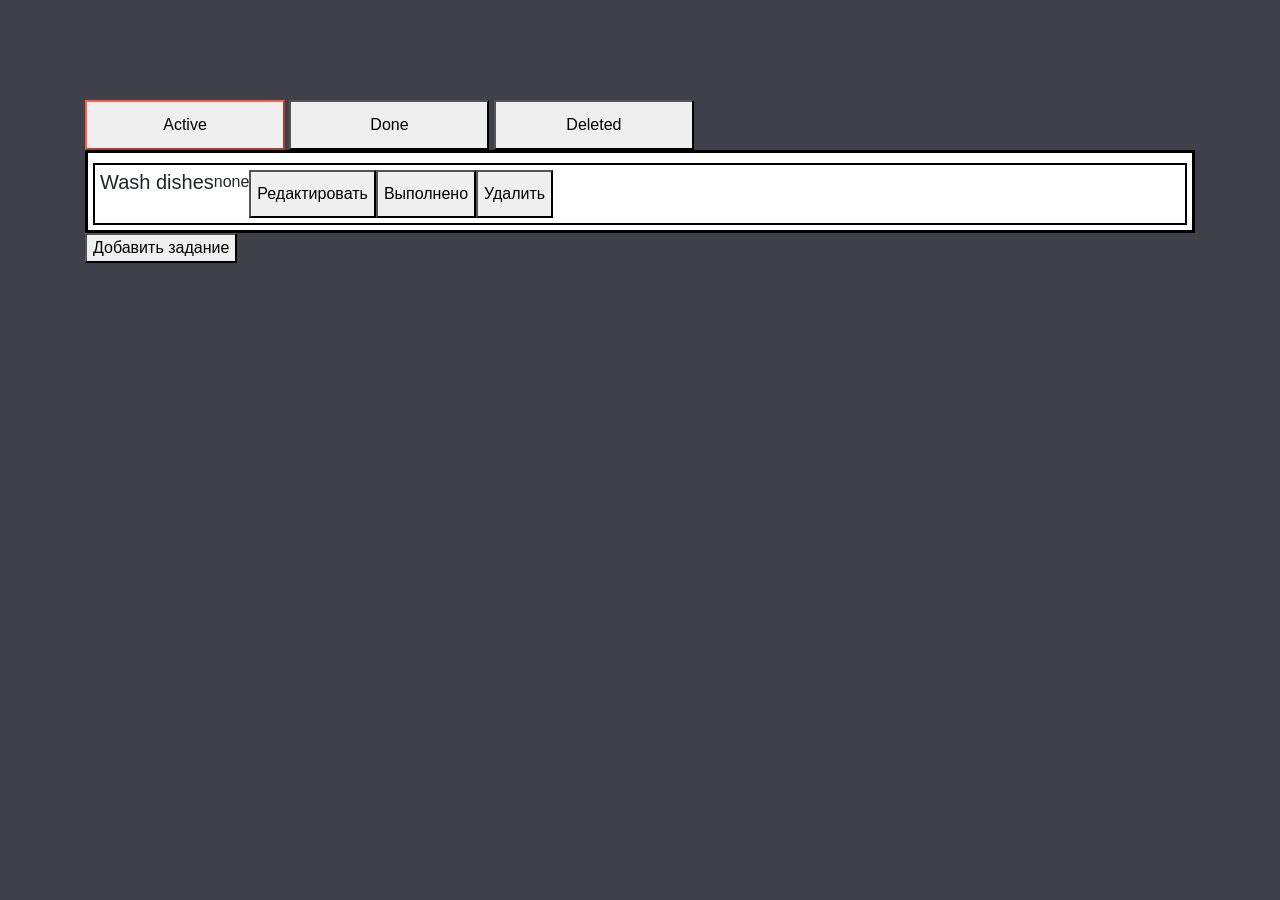
<file: TMS_TODOLIST/index.html>
<!doctype html>
<html lang="en">

<head>
    <!-- Required meta tags -->
    <meta charset="utf-8">
    <meta name="viewport" content="width=device-width, initial-scale=1, shrink-to-fit=no">

    <!-- Bootstrap CSS -->
    <link rel="stylesheet" href="https://stackpath.bootstrapcdn.com/bootstrap/4.3.1/css/bootstrap.min.css" integrity="sha384-ggOyR0iXCbMQv3Xipma34MD+dH/1fQ784/j6cY/iJTQUOhcWr7x9JvoRxT2MZw1T" crossorigin="anonymous">
    <link rel="stylesheet" href="scripts\index.js">
    <link rel="stylesheet" href="styles.css">
    <script src="http://ajax.googleapis.com/ajax/libs/jquery/1.7.1/jquery.min.js" type="text/javascript"></script>

    <title>TODO List</title>
</head>

<body>


    <div id="testimonials" class="testimonials">
        <div class="container">

            <div class="chooseTab">
                <button class="tablink firstTab" id="defaultOpenTest">  Active</button>
                <button class="tablink secondTab"> Done </button>
                <button class="tablink thirdTab">Deleted</button>

            </div>
            <div id="FirstTab" class="testimonials_tab">

            </div>
            <div id="SecondTab" class="testimonials_tab">

            </div>
            <div id="ThirdTab" class="testimonials_tab">


            </div>

            <div> <button class="addTask" id="myBtn"> Добавить задание</button> </div>
            <div id="myModal" class="modal">
                <div class="modal-content">


                    <fieldset>
                        <legend>Добавить</legend>
                        <p><label>Задание  </label><input type="text" id="firstNameAdd"></p>
                        <p><label>Описание (необязательно)</label><input type="text" id="lastNameAdd"></p>
                        <!-- <p><label>Важность</label><input type="text" id="ageAdd"></p> -->
                    </fieldset>

                    <input type="submit" value="Отправить" id="sendPerson">
                    <button class="cancel" id="dontsendPerson">Отмена</button>
                </div>

            </div>
            <div id="myChanges" class="modal">
                <div class="modal-content">


                    <fieldset>
                        <legend>Редактировать</legend>
                        <p><label>Задание  </label><input type="text" id="firstNameChange" value=""></p>
                        <p><label>Описание </label><input type="text" id="lastNameChange" value=""></p>
                        <!-- <p><label>Важность</label><input type="text" id="ageAdd"></p> -->
                    </fieldset>

                    <input type="submit" value="Изменить" id="changePerson">
                    <button class="cancel" id="dontsendPerson">Отмена</button>
                </div>

            </div>
        </div>

    </div>

    <script src="scripts\index.js"></script>




    <script src="https://code.jquery.com/jquery-3.3.1.slim.min.js" integrity="sha384-q8i/X+965DzO0rT7abK41JStQIAqVgRVzpbzo5smXKp4YfRvH+8abtTE1Pi6jizo" crossorigin="anonymous"></script>
    <script src="https://cdnjs.cloudflare.com/ajax/libs/popper.js/1.14.7/umd/popper.min.js" integrity="sha384-UO2eT0CpHqdSJQ6hJty5KVphtPhzWj9WO1clHTMGa3JDZwrnQq4sF86dIHNDz0W1" crossorigin="anonymous"></script>
    <script src="https://stackpath.bootstrapcdn.com/bootstrap/4.3.1/js/bootstrap.min.js" integrity="sha384-JjSmVgyd0p3pXB1rRibZUAYoIIy6OrQ6VrjIEaFf/nJGzIxFDsf4x0xIM+B07jRM" crossorigin="anonymous"></script>

</body>

</html>
</file>
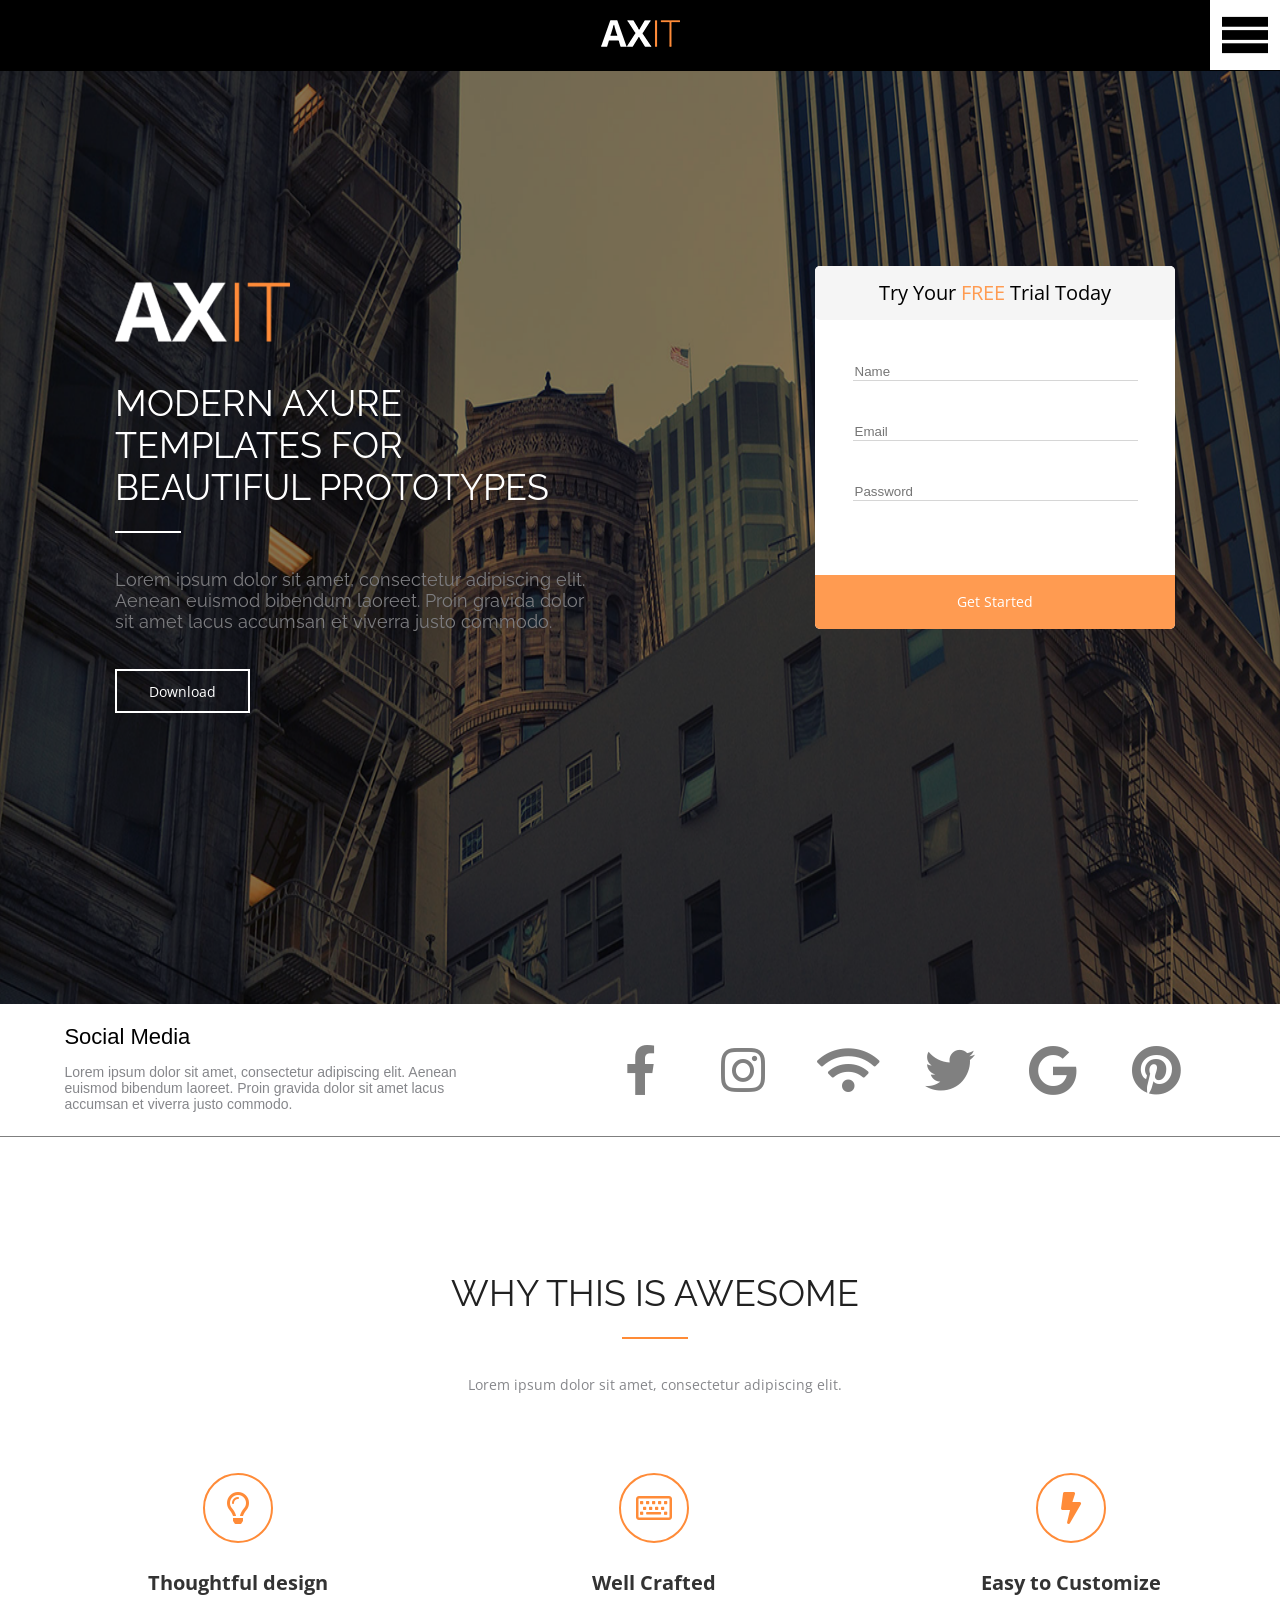
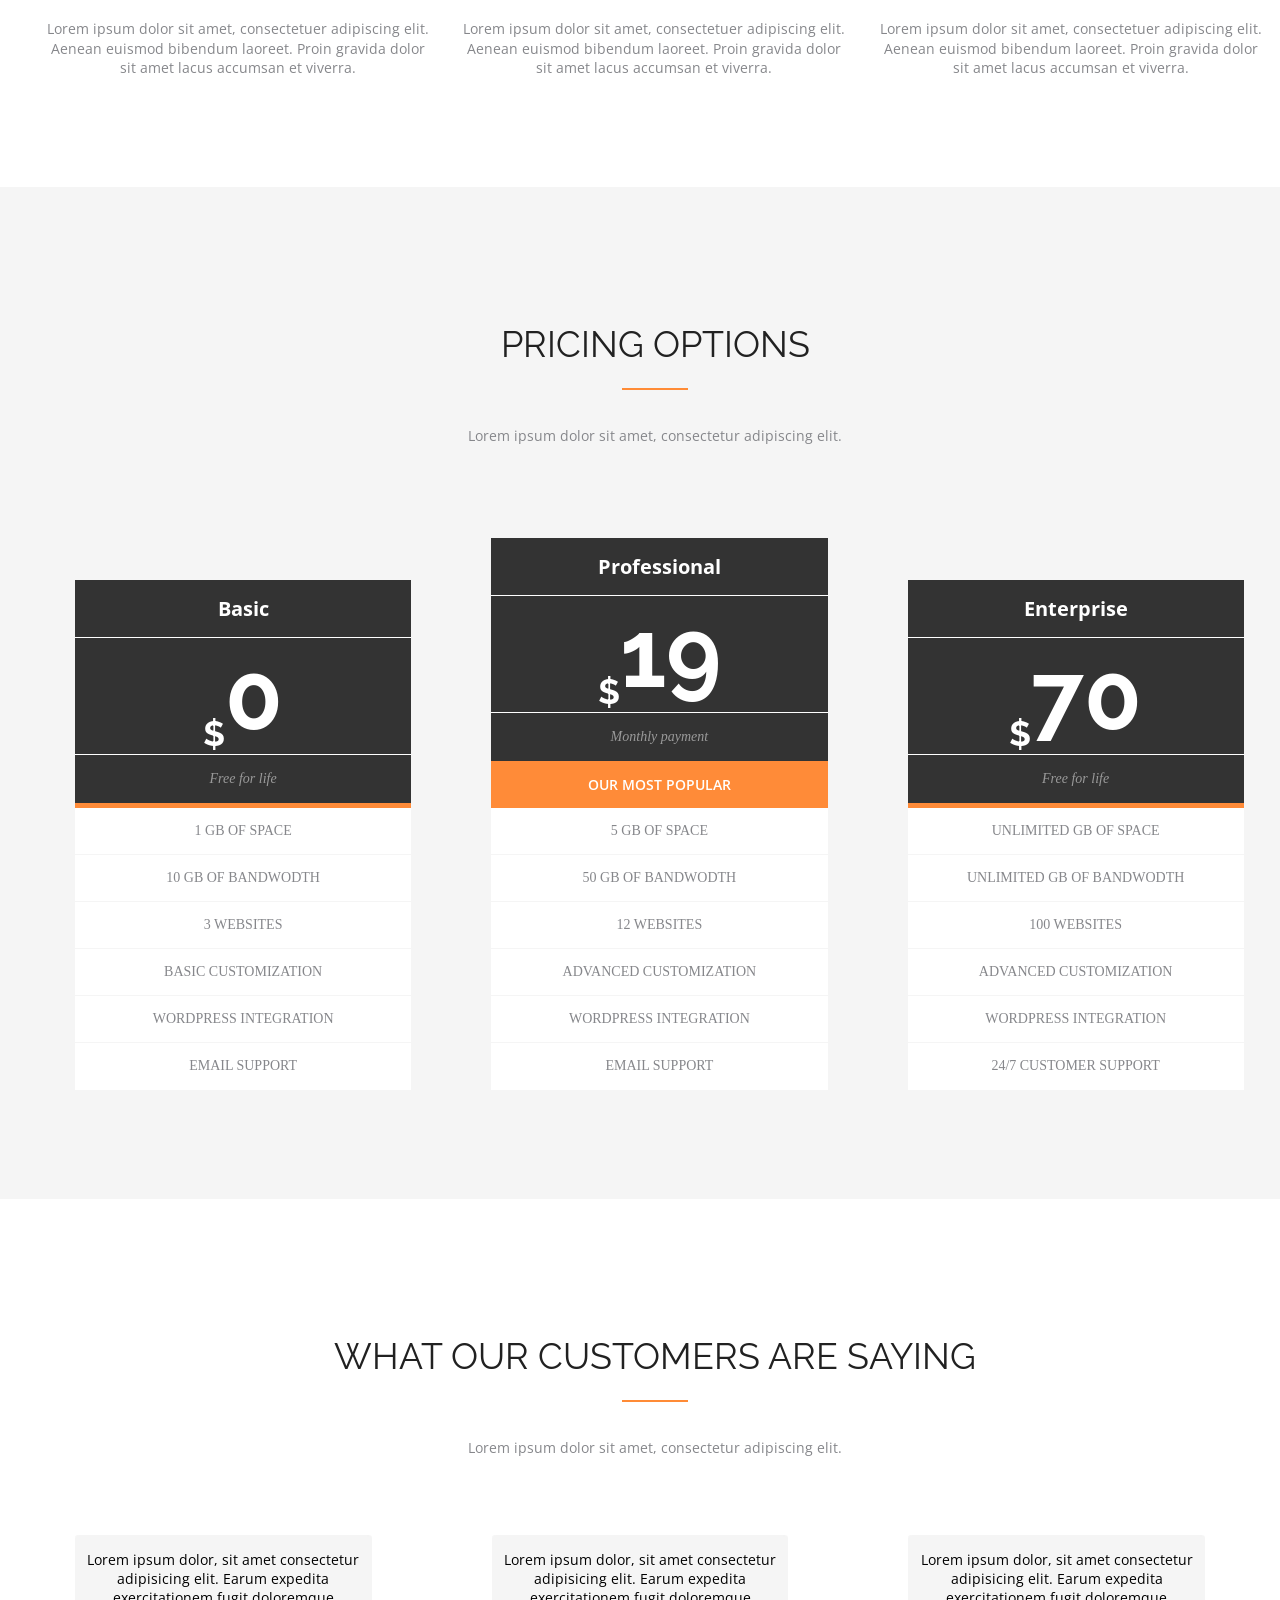
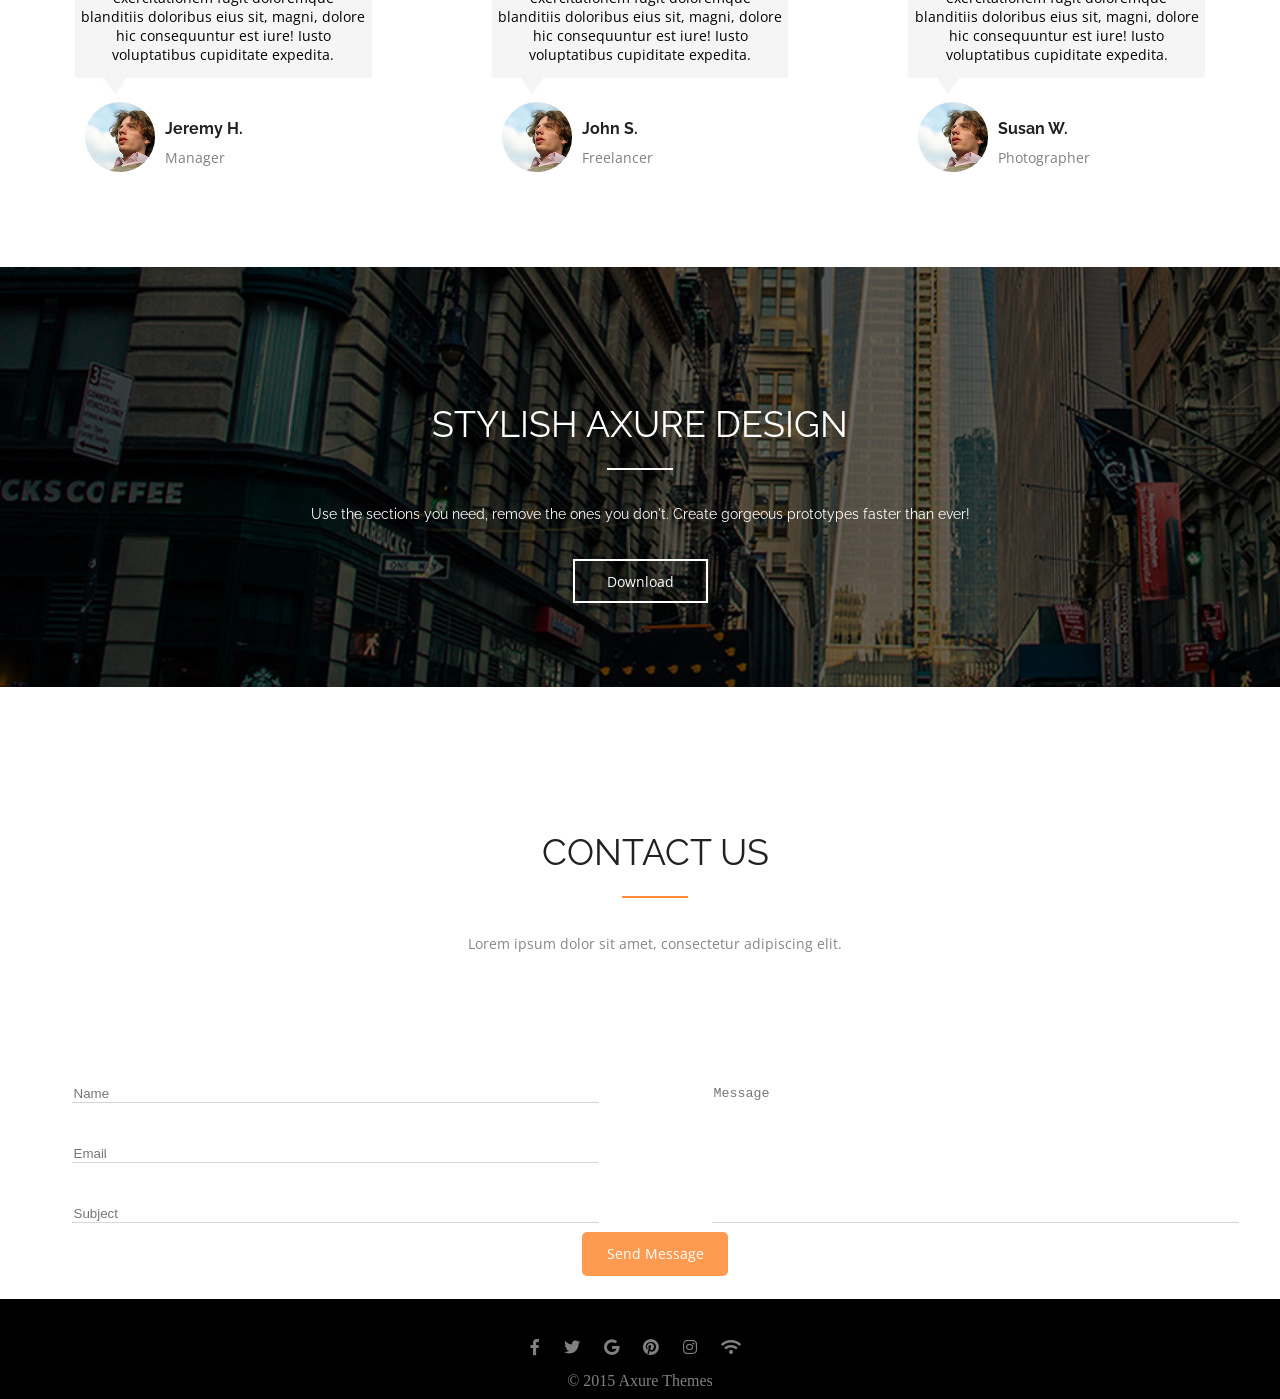
<file: TMS2/HW.html>
<!DOCTYPE html>
<html lang="ru">

<head>

    <link rel="stylesheet" href="assets\scripts\HWcss2.css">
    <link rel="stylesheet" href="assets\scripts\HWcss.css">
    <link href="https://fonts.googleapis.com/css?family=Open+Sans&display=swap" rel="stylesheet">
    <link href="https://fonts.googleapis.com/css?family=Raleway&display=swap" rel="stylesheet">
    <link href="https://fonts.googleapis.com/css?family=Roboto&display=swap" rel="stylesheet">
    <link href="https://cdnjs.cloudflare.com/ajax/libs/font-awesome/5.11.2/css/all.min.css" rel="stylesheet">

    <meta charset="utf-8">
    <title>HW2</title>
    <style>
        li {
            list-style-type: none;
        }
    </style>
</head>

<body class="body-style">
    <div class="header-style__toggle header-style__underlay"> </div>

    <div class="   header-top">
        <div class="section-header-top">
            <div class="elem-header-top-main ">
                <div class="elem-header-top-part">
                    <img src="assets/images/Logo.png">

                </div>

            </div>

            <div class="elem-header-top  nomargin">
                <div class="elem-header-top-part">
                    <button type="submit">Features</button>

                </div>
                <div class="elem-header-top-part">
                    <button type="submit">About</button>

                </div>
                <div class="elem-header-top-part">
                    <button type="submit">Pricing</button>

                </div>
                <div class="elem-header-top-part">
                    <button type="submit">Reviews</button>

                </div>
                <div class="elem-header-top-part">
                    <button type="submit">Contact</button>

                </div>
            </div>
        </div>
    </div>

    <div class="  section header-main">
        <div class="section-header-top-main">
            <div class="elem-header-top-main">
                <div class="elem-header-top-part-main">
                    <svg xmlns="http://www.w3.org/2000/svg" xmlns:xlink="http://www.w3.org/1999/xlink" width="175" height="60" viewBox="0 0 175 60">
                        <image id="Logo" width="175" height="60" xlink:href="[data-uri]"/>
                      </svg>
                </div>
                <div class="elem-header-top-part-main">
                    <div class="header-section ">
                        <h3>MODERN AXURE TEMPLATES FOR BEAUTIFUL PROTOTYPES</h3>
                        <p>Lorem ipsum dolor sit amet, consectetur adipiscing elit. Aenean euismod bibendum laoreet. Proin gravida dolor sit amet lacus accumsan et viverra justo commodo.</p>
                    </div>
                </div>
                <div class="elem-header-top-part-main textalign">
                    <button type="submit">Download</button>
                </div>
            </div>

            <div class="elem-header-top-main registration ">
                <div class="registration-top "> Try Your
                    <div class="orangeFREE">FREE</div>
                    Trial Today
                </div>
                <div class="elem-header-top-part-main ">

                    <div class="elem-contacts-part ">
                        <input type="text" placeholder="Name" class="">
                    </div>
                    <div class="elem-contacts-part">
                        <input type="email" placeholder="Email" class="">
                    </div>
                    <div class="elem-contacts-part">
                        <input type="password" placeholder="Password" class="">
                    </div>
                    <div class="registration-bottom">
                        <button type="submit">Get Started</button>
                    </div>
                </div>
            </div>
        </div>
    </div>

    <div class=" media">
        <div class="media-container">
            <div class="maxwidth400 media-mainpart width33">
                <div class="elem-part">
                    <h3>Social Media</h3>
                    <p> Lorem ipsum dolor sit amet, consectetur adipiscing elit. Aenean euismod bibendum laoreet. Proin gravida dolor sit amet lacus accumsan et viverra justo commodo.</p>
                </div>
            </div>
            <div class="media-mainpart width66">
                <div class="elem-part"><i class="fab fa-facebook-f"></i> </div>
                <div class="elem-part"> <i class="fab fa-instagram"></i></i>
                </div>
                <div class="elem-part"> <i class="fas fa-wifi"></i></i>
                </div>
                <div class="elem-part"> <i class="fab fa-twitter"></i></div>
                <div class="elem-part"><i class="fab fa-google"></i></div>
                <div class="elem-part"> <i class="fab fa-pinterest"></i></div>
            </div>
        </div>
    </div>




    <div class="section section-processes">
        <div class="container">
            <div class="title-section">
                <h3>WHY THIS IS AWESOME</h3>
                <p>Lorem ipsum dolor sit amet, consectetur adipiscing elit.</p>
            </div>

            <div class="main processes-main">
                <div class="column">

                    <div class="icon">
                        <i class="far fa-lightbulb"></i>
                    </div>

                    <h4>Thoughtful design</h4>
                    <p> Lorem ipsum dolor sit amet, consectetuer adipiscing elit. Aenean euismod bibendum laoreet. Proin gravida dolor sit amet lacus accumsan et viverra.</p>
                </div>
                <div class="column">
                    <div class="icon">
                        <i class="far fa-keyboard"></i>
                    </div>
                    <h4>Well Crafted</h4>
                    <p> Lorem ipsum dolor sit amet, consectetuer adipiscing elit. Aenean euismod bibendum laoreet. Proin gravida dolor sit amet lacus accumsan et viverra.</p>
                </div>
                <div class="column">
                    <div class="icon">
                        <i class="fas fa-bolt"></i>
                    </div>
                    <h4>Easy to Customize</h4>
                    <p> Lorem ipsum dolor sit amet, consectetuer adipiscing elit. Aenean euismod bibendum laoreet. Proin gravida dolor sit amet lacus accumsan et viverra.</p>
                </div>
            </div>

        </div>
    </div>



    <div class="section section-prices grey">
        <div class="container">
            <div class="title-section">
                <h3>PRICING OPTIONS</h3>
                <p>Lorem ipsum dolor sit amet, consectetur adipiscing elit.</p>
            </div>
        </div>
        <div class="main prices-main">
            <div class="column">
                <ul>
                    <li class="plan-name">Basic</li>
                    <li class="plan-price">$<span>0</span></li>
                    <li class="plan-description">Free for life</li>
                    <li class="plan-field">1 GB OF SPACE</li>
                    <li class="plan-field">10 GB OF BANDWODTH</li>
                    <li class="plan-field">3 WEBSITES</li>
                    <li class="plan-field">BASIC CUSTOMIZATION</li>
                    <li class="plan-field">WORDPRESS INTEGRATION</li>
                    <li class="plan-field">EMAIL SUPPORT</li>
                </ul>

            </div>

            <div class="column">
                <ul>
                    <li class="plan-name">Professional</li>
                    <li class="plan-price">$<span>19</span></li>
                    <li class="plan-description">Monthly payment</li>
                    <li class="plan-popular">OUR MOST POPULAR</li>
                    <li class="plan-field">5 GB OF SPACE</li>
                    <li class="plan-field">50 GB OF BANDWODTH</li>
                    <li class="plan-field">12 WEBSITES</li>
                    <li class="plan-field">ADVANCED CUSTOMIZATION</li>
                    <li class="plan-field">WORDPRESS INTEGRATION</li>
                    <li class="plan-field">EMAIL SUPPORT</li>
                </ul>
            </div>

            <div class="column">
                <ul>
                    <li class="plan-name">Enterprise</li>
                    <li class="plan-price">$<span>70</span></li>
                    <li class="plan-description">Free for life</li>
                    <li class="plan-field">UNLIMITED GB OF SPACE</li>
                    <li class="plan-field">UNLIMITED GB OF BANDWODTH</li>
                    <li class="plan-field">100 WEBSITES</li>
                    <li class="plan-field">ADVANCED CUSTOMIZATION</li>
                    <li class="plan-field">WORDPRESS INTEGRATION</li>
                    <li class="plan-field">24/7 CUSTOMER SUPPORT</li>
                </ul>
            </div>


        </div>
    </div>

    <div class="section section-social">
        <div class="container">
            <div class="title-section">
                <h3>WHAT OUR CUSTOMERS ARE SAYING</h3>
                <p>Lorem ipsum dolor sit amet, consectetur adipiscing elit.</p>
            </div>



        </div>

        <div class="main social-main">

            <div class="social-column">
                Lorem ipsum dolor, sit amet consectetur adipisicing elit. Earum expedita exercitationem fugit doloremque blanditiis doloribus eius sit, magni, dolore hic consequuntur est iure! Iusto voluptatibus cupiditate expedita.

            </div>

            <div class="social-column">
                Lorem ipsum dolor, sit amet consectetur adipisicing elit. Earum expedita exercitationem fugit doloremque blanditiis doloribus eius sit, magni, dolore hic consequuntur est iure! Iusto voluptatibus cupiditate expedita.
            </div>
            <div class="social-column">
                Lorem ipsum dolor, sit amet consectetur adipisicing elit. Earum expedita exercitationem fugit doloremque blanditiis doloribus eius sit, magni, dolore hic consequuntur est iure! Iusto voluptatibus cupiditate expedita.
            </div>

        </div>
        <div class="main social-main">
            <div class="column social-author">
                <img src=" assets/images/avatar.png">

                <h3>Jeremy H.</h3>

                <p>Manager</p>
            </div>

            <div class="column social-author">
                <img src="assets/images/avatar.png">

                <h3>John S. </h3>

                <p>Freelancer</p>
            </div>
            <div class=" column social-author">
                <img src="assets/images/avatar.png">

                <h3>Susan W.</h3>

                <p>Photographer</p>
            </div>
        </div>
    </div>

    <div class="section social">

        <div class="social-section">
            <h3>STYLISH AXURE DESIGN</h3>
            <p>Use the sections you need, remove the ones you don't. Create gorgeous prototypes faster than ever!</p>
        </div>

        <button type="submit">Download</button>




    </div>

    <div class="contacts">
        <div class="container">
            <div class="title-section">
                <h3>CONTACT US</h3>
                <p>Lorem ipsum dolor sit amet, consectetur adipiscing elit.</p>
            </div>
            <div class="section-contacts">
                <div class="elem-contacts">
                    <div class="elem-contacts-part">
                        <input type="text" placeholder="Name">
                    </div>
                    <div class="elem-contacts-part">
                        <input type="email" placeholder="Email">
                    </div>
                    <div class="elem-contacts-part">
                        <input type="text" placeholder="Subject">
                    </div>
                </div>

                <div class="elem-contacts">
                    <div class="elem-contacts-part">
                        <textarea name="comment" placeholder="Message"></textarea>

                    </div>
                </div>
            </div>
            <button type="submit">Send Message</button>



        </div>
    </div>


    <div class="social-bottom">
        <div class="icon">
            <i class="fab fa-facebook-f"></i>
            <i class="fab fa-twitter"></i>
            <i class="fab fa-google"></i>
            <i class="fab fa-pinterest"></i>
            <i class="fab fa-instagram"></i>
            <i class="fas fa-wifi"></i>

        </div>
        <div class="r">
            © 2015 Axure Themes

        </div>
    </div>
</body>

</html>
</file>
<file: TMS_TODOLIST/styles.css>
.testimonials {
    background-color: #3f4049;
    padding-top: 100px;
    padding-bottom: 100px;
    height: 100vh;
}

.testimonials h2 {
    text-align: center;
    font: 50px 'Libre Baskerville', serif;
    color: #ffffff;
}

.testimonials h6 {
    text-align: center;
    font: 18px 'Poppins', serif;
    color: #ffffff;
}

.testimonials .row {
    margin-top: 10px;
}

.testimonials-img {
    position: relative;
    height: 399px;
    background-image: url(https://picsum.photos/384/399);
    box-shadow: 0 0 10px 5px rgba(0, 0, 0, 0.5);
    z-index: 1;
    transform: translateX(10px);
}

.testimonials-info {
    background-color: #ffff;
    margin: 34px 0;
    padding: 45px 66px;
    font: 15px "Poppins", serif;
    color: #8b8b8b;
    z-index: 2;
    text-align: left;
}

.testimonials-info h5 {
    margin-top: 35px;
    font: 40px 'Sacramento', cursive;
    color: #272727;
}

.testimonials-info h6 {
    margin-top: 10px;
    font: 18px 'Poppins', serif;
    color: #272727;
    text-align: left;
    margin-bottom: 0px;
}

.testimonials-info h7 {
    margin-top: 10px;
    font: 13px 'Poppins', serif;
    color: #fc5f45;
}

.container .testimonials_tab {
    height: 500px;
    max-height: 500px;
    overflow-y: scroll;
    overflow-x: hidden;
    padding: 0 0;
    margin: 0 0;
    width: 100%;
    background-color: white;
    height: 100%;
    display: none;
    border: 3px solid black;
}

.tablink {
    height: 50px;
    width: 200px;
}

.task {
    margin: 5px 5px;
    padding: 5px 5px;
    border: 2px solid black;
}

.modal {
    display: none;
    position: fixed;
    z-index: 1;
    left: 0;
    top: 0;
    width: 100%;
    height: 100%;
    overflow: auto;
    background-color: rgb(0, 0, 0);
    background-color: rgba(0, 0, 0, 0.4);
}

.modal-content {
    background-color: #fefefe;
    margin: 15% auto;
    padding: 20px;
    border: 1px solid #888;
    width: 80%;
}
</file>
